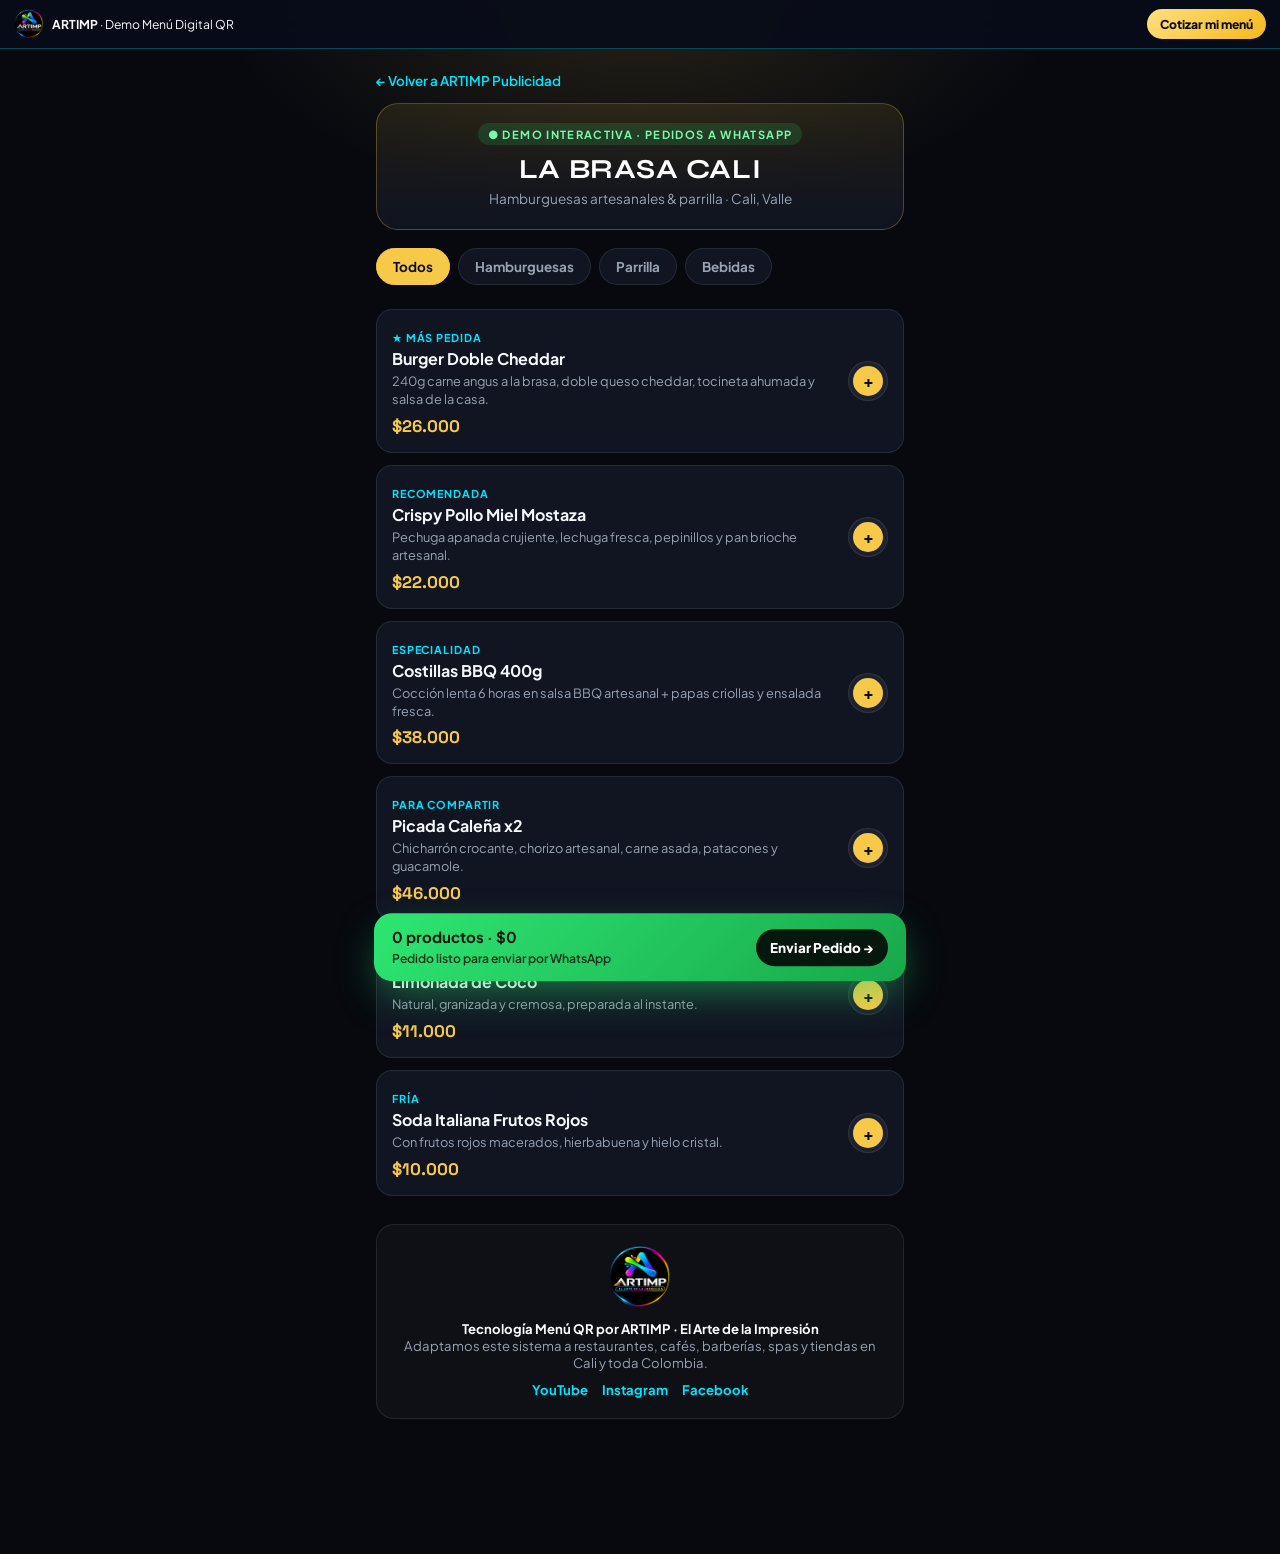
<file: demo-menu.html>
<!DOCTYPE html>
<html lang="es-CO">
<head>
  <meta charset="UTF-8" />
  <meta name="viewport" content="width=device-width, initial-scale=1.0" />
  <title>Demo Menú Digital QR — La Brasa Cali | Creado por ARTIMP Publicidad</title>
  <meta name="description" content="Prueba en vivo cómo funciona un Menú Digital QR creado por ARTIMP · El Arte de la Impresión con carrito y pedidos directos a WhatsApp." />
  <link rel="icon" type="image/png" href="assets/favicon.png" />
  <link rel="preconnect" href="https://fonts.googleapis.com" />
  <link rel="preconnect" href="https://fonts.gstatic.com" crossorigin />
  <link href="https://fonts.googleapis.com/css2?family=Plus+Jakarta+Sans:wght@400;500;600;700;800&family=Space+Grotesk:wght@600;700&family=Syne:wght@700;800&display=swap" rel="stylesheet" />
  <style>
    :root {
      --bg: #07090f;
      --card: #111522;
      --border: rgba(255,255,255,0.09);
      --gold: #f7c948;
      --cyan: #00e5ff;
      --wa: #25d366;
      --text: #f5f7fb;
      --muted: #98a2b3;
    }
    * { box-sizing: border-box; margin: 0; padding: 0; }
    body {
      background: radial-gradient(600px 300px at 50% 0%, rgba(247,201,72,0.13), transparent 70%), var(--bg);
      color: var(--text);
      font-family: 'Plus Jakarta Sans', system-ui, sans-serif;
      padding-bottom: 115px;
    }
    a { color: inherit; text-decoration: none; }
    button { font-family: inherit; cursor: pointer; border: none; background: none; color: inherit; }

    .artimp-bar {
      background: rgba(8, 13, 26, 0.92);
      border-bottom: 1px solid rgba(0,229,255,0.28);
      padding: 9px 14px;
      display: flex;
      align-items: center;
      justify-content: space-between;
      gap: 10px;
      font-size: 0.76rem;
      position: sticky;
      top: 0;
      z-index: 60;
      backdrop-filter: blur(14px);
    }
    .artimp-brand-mini {
      display: flex;
      align-items: center;
      gap: 8px;
      min-width: 0;
    }
    .artimp-brand-mini img {
      width: 30px;
      height: 30px;
      border-radius: 50%;
      flex-shrink: 0;
    }
    .artimp-bar a.cta-mini {
      background: linear-gradient(135deg, #ffe07d, #f5b81d);
      color: #090c14;
      font-weight: 800;
      padding: 7px 13px;
      border-radius: 999px;
      white-space: nowrap;
      flex-shrink: 0;
    }

    .wrap { max-width: 560px; margin: 0 auto; padding: 20px 16px; }

    .rest-header {
      text-align: center;
      padding: 18px 14px 22px;
      border-radius: 22px;
      background: linear-gradient(180deg, rgba(247,201,72,0.1), rgba(17,21,34,0.92));
      border: 1px solid rgba(247,201,72,0.28);
      margin-bottom: 18px;
    }
    .rest-badge {
      display: inline-block;
      font-size: 0.7rem;
      font-weight: 700;
      letter-spacing: 0.12em;
      text-transform: uppercase;
      padding: 4px 10px;
      border-radius: 999px;
      background: rgba(37,211,102,0.16);
      color: #7df7aa;
      margin-bottom: 8px;
    }
    .rest-header h1 {
      font-family: 'Syne', sans-serif;
      font-size: 1.72rem;
      letter-spacing: 0.02em;
      color: #fff;
    }
    .rest-header p { font-size: 0.85rem; color: var(--muted); margin-top: 4px; }

    .cats {
      display: flex;
      gap: 8px;
      overflow-x: auto;
      padding-bottom: 8px;
      margin-bottom: 16px;
      scrollbar-width: none;
    }
    .cats::-webkit-scrollbar { display: none; }
    .cat-btn {
      padding: 9px 16px;
      border-radius: 999px;
      border: 1px solid var(--border);
      background: var(--card);
      color: var(--muted);
      font-weight: 700;
      font-size: 0.84rem;
      white-space: nowrap;
      transition: all 0.2s ease;
    }
    .cat-btn.active {
      background: var(--gold);
      color: #090c14;
      border-color: var(--gold);
    }

    .menu-list { display: flex; flex-direction: column; gap: 12px; }
    .dish {
      background: var(--card);
      border: 1px solid var(--border);
      border-radius: 16px;
      padding: 15px;
      display: flex;
      justify-content: space-between;
      align-items: center;
      gap: 14px;
    }
    .dish-info { flex: 1; }
    .dish-tag {
      font-size: 0.68rem;
      font-weight: 700;
      text-transform: uppercase;
      color: var(--cyan);
      letter-spacing: 0.08em;
    }
    .dish h3 { font-size: 1rem; margin: 2px 0 4px; }
    .dish p { font-size: 0.8rem; color: var(--muted); line-height: 1.4; }
    .dish-price {
      font-family: 'Space Grotesk', sans-serif;
      font-size: 1.05rem;
      font-weight: 700;
      color: var(--gold);
      margin-top: 6px;
    }

    .qty-ctrl {
      display: flex;
      align-items: center;
      gap: 8px;
      background: rgba(255,255,255,0.05);
      border: 1px solid var(--border);
      border-radius: 999px;
      padding: 4px;
    }
    .qty-btn {
      width: 30px;
      height: 30px;
      border-radius: 50%;
      background: rgba(255,255,255,0.08);
      font-weight: 800;
      font-size: 1rem;
      display: grid;
      place-items: center;
    }
    .qty-btn.add { background: var(--gold); color: #090c14; }
    .qty-num { min-width: 18px; text-align: center; font-weight: 700; font-size: 0.88rem; }

    .demo-footer {
      margin-top: 28px;
      padding: 20px;
      border-radius: 18px;
      border: 1px solid var(--border);
      background: rgba(255,255,255,0.03);
      text-align: center;
      font-size: 0.82rem;
      color: var(--muted);
    }
    .demo-footer img {
      width: 64px;
      height: 64px;
      margin: 0 auto 8px;
      border-radius: 50%;
    }
    .demo-socials {
      display: flex;
      justify-content: center;
      gap: 14px;
      margin-top: 10px;
      font-weight: 700;
      color: var(--cyan);
    }

    .cart-bar {
      position: fixed;
      left: 14px;
      right: 14px;
      bottom: 14px;
      max-width: 532px;
      margin: 0 auto;
      background: linear-gradient(135deg, #2ee672, #18a84b);
      color: #04130a;
      border-radius: 18px;
      padding: 14px 18px;
      display: flex;
      align-items: center;
      justify-content: space-between;
      gap: 12px;
      box-shadow: 0 16px 40px -8px rgba(37,211,102,0.55);
      transform: translateY(140%);
      transition: transform 0.3s cubic-bezier(0.22,1,0.36,1);
      z-index: 70;
    }
    .cart-bar.visible { transform: translateY(0); }
    .cart-bar strong { display: block; font-size: 0.94rem; }
    .cart-bar small { font-size: 0.76rem; font-weight: 600; opacity: 0.85; }
    .cart-send {
      background: #06180d;
      color: #fff;
      font-weight: 800;
      font-size: 0.84rem;
      padding: 10px 14px;
      border-radius: 999px;
      white-space: nowrap;
    }

    .back-link {
      display: inline-flex;
      align-items: center;
      gap: 6px;
      font-size: 0.84rem;
      color: var(--cyan);
      margin-bottom: 14px;
      font-weight: 600;
    }
  </style>
</head>
<body>
  <div class="artimp-bar">
    <a class="artimp-brand-mini" href="index.html">
      <img src="assets/artimp-logo-circle.png" alt="ARTIMP" width="30" height="30" />
      <span><strong>ARTIMP</strong> · Demo Menú Digital QR</span>
    </a>
    <a class="cta-mini" href="https://wa.me/573167283557?text=%C2%A1Hola%20ARTIMP!%20Prob%C3%A9%20la%20demo%20del%20Men%C3%BA%20Digital%20QR%20y%20quiero%20cotizar%20uno%20para%20mi%20negocio." target="_blank" rel="noopener">Cotizar mi menú</a>
  </div>

  <main class="wrap">
    <a class="back-link" href="index.html">← Volver a ARTIMP Publicidad</a>

    <header class="rest-header">
      <span class="rest-badge">● Demo Interactiva · Pedidos a WhatsApp</span>
      <h1>LA BRASA CALI</h1>
      <p>Hamburguesas artesanales &amp; parrilla · Cali, Valle</p>
    </header>

    <div class="cats" id="cats">
      <button class="cat-btn active" data-cat="all">Todos</button>
      <button class="cat-btn" data-cat="burgers">Hamburguesas</button>
      <button class="cat-btn" data-cat="parrilla">Parrilla</button>
      <button class="cat-btn" data-cat="bebidas">Bebidas</button>
    </div>

    <div class="menu-list" id="menuList"></div>

    <div class="demo-footer">
      <img src="assets/artimp-logo-circle.png" alt="ARTIMP · El Arte de la Impresión" width="64" height="64" />
      <p><strong style="color:#fff">Tecnología Menú QR por ARTIMP · El Arte de la Impresión</strong><br/>Adaptamos este sistema a restaurantes, cafés, barberías, spas y tiendas en Cali y toda Colombia.</p>
      <div class="demo-socials">
        <a href="https://www.youtube.com/@artimppublicidad164" target="_blank" rel="noopener">YouTube</a>
        <a href="https://www.instagram.com/artimp.cali/" target="_blank" rel="noopener">Instagram</a>
        <a href="https://www.facebook.com/artimp.cali" target="_blank" rel="noopener">Facebook</a>
      </div>
    </div>
  </main>

  <div class="cart-bar" id="cartBar">
    <div>
      <strong id="cartCount">0 productos · $0</strong>
      <small>Pedido listo para enviar por WhatsApp</small>
    </div>
    <button class="cart-send" id="cartSend">Enviar Pedido →</button>
  </div>

  <script>
    const ITEMS = [
      { id: 1, cat: 'burgers', tag: '★ Más pedida', name: 'Burger Doble Cheddar', desc: '240g carne angus a la brasa, doble queso cheddar, tocineta ahumada y salsa de la casa.', price: 26000 },
      { id: 2, cat: 'burgers', tag: 'Recomendada', name: 'Crispy Pollo Miel Mostaza', desc: 'Pechuga apanada crujiente, lechuga fresca, pepinillos y pan brioche artesanal.', price: 22000 },
      { id: 3, cat: 'parrilla', tag: 'Especialidad', name: 'Costillas BBQ 400g', desc: 'Cocción lenta 6 horas en salsa BBQ artesanal + papas criollas y ensalada fresca.', price: 38000 },
      { id: 4, cat: 'parrilla', tag: 'Para compartir', name: 'Picada Caleña x2', desc: 'Chicharrón crocante, chorizo artesanal, carne asada, patacones y guacamole.', price: 46000 },
      { id: 5, cat: 'bebidas', tag: 'Refrescante', name: 'Limonada de Coco', desc: 'Natural, granizada y cremosa, preparada al instante.', price: 11000 },
      { id: 6, cat: 'bebidas', tag: 'Fría', name: 'Soda Italiana Frutos Rojos', desc: 'Con frutos rojos macerados, hierbabuena y hielo cristal.', price: 10000 }
    ];

    const cart = {};
    let activeCat = 'all';
    const menuList = document.getElementById('menuList');
    const cartBar = document.getElementById('cartBar');
    const cartCount = document.getElementById('cartCount');
    const formatCOP = (n) => '$' + n.toLocaleString('es-CO');

    function render() {
      const filtered = activeCat === 'all' ? ITEMS : ITEMS.filter(i => i.cat === activeCat);
      menuList.innerHTML = filtered.map(item => {
        const q = cart[item.id] || 0;
        return `
          <article class="dish">
            <div class="dish-info">
              <span class="dish-tag">${item.tag}</span>
              <h3>${item.name}</h3>
              <p>${item.desc}</p>
              <div class="dish-price">${formatCOP(item.price)}</div>
            </div>
            <div class="qty-ctrl">
              ${q > 0 ? `<button class="qty-btn" onclick="changeQty(${item.id}, -1)">−</button><span class="qty-num">${q}</span>` : ''}
              <button class="qty-btn add" onclick="changeQty(${item.id}, 1)">+</button>
            </div>
          </article>
        `;
      }).join('');
      updateCart();
    }

    window.changeQty = (id, delta) => {
      cart[id] = Math.max(0, (cart[id] || 0) + delta);
      if (cart[id] === 0) delete cart[id];
      render();
    };

    function updateCart() {
      let total = 0, count = 0;
      for (const [id, q] of Object.entries(cart)) {
        const item = ITEMS.find(i => i.id === Number(id));
        if (item) { total += item.price * q; count += q; }
      }
      cartCount.textContent = `${count} ${count === 1 ? 'producto' : 'productos'} · ${formatCOP(total)}`;
      cartBar.classList.toggle('visible', count > 0);
    }

    document.getElementById('cats').addEventListener('click', (e) => {
      const btn = e.target.closest('.cat-btn');
      if (!btn) return;
      document.querySelectorAll('.cat-btn').forEach(b => b.classList.remove('active'));
      btn.classList.add('active');
      activeCat = btn.dataset.cat;
      render();
    });

    document.getElementById('cartSend').addEventListener('click', () => {
      let total = 0;
      const lines = [];
      for (const [id, q] of Object.entries(cart)) {
        const item = ITEMS.find(i => i.id === Number(id));
        if (item) {
          total += item.price * q;
          lines.push(`• ${q}x ${item.name} (${formatCOP(item.price * q)})`);
        }
      }
      const msg = `¡Hola ARTIMP! Probé la *Demo de Menú Digital QR* con este pedido de muestra:\n\n${lines.join('\n')}\n\n*Total muestra:* ${formatCOP(total)} COP\n\nMe interesa cotizar un menú digital así para mi negocio.`;
      window.open(`https://wa.me/573167283557?text=${encodeURIComponent(msg)}`, '_blank', 'noopener');
    });

    render();
  </script>
</body>
</html>
</file>
